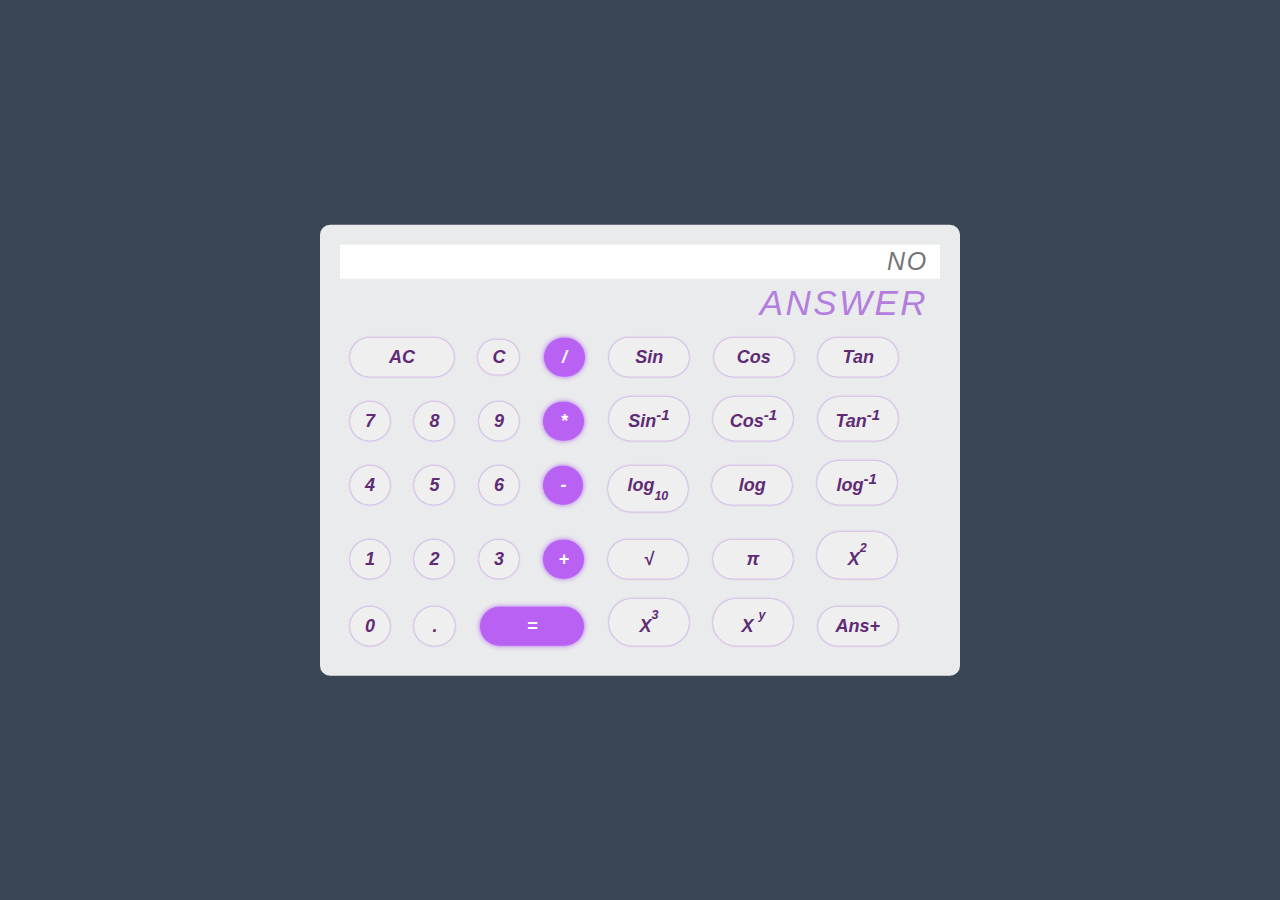
<file: index.html>
<html>
    <title>Calculator</title>
    <meta name="viewport" content="width=device-width, initial-scale=1">
<link rel="icon" href="gold Mbma badie .png" type="image/icon type">

<head>
    
<style> @font-face {
      font-family: s7;
      src: url(https://dl.dropbox.com/s/9w04nj4cqqbwr6z/DSEG7Classic-Bold.woff) format('woff');
  }

  * {
      padding: 0px;
      margin: 0px;
      font-family: sans-serif !important;
  }

  .main {
      width: 100%;
      height: 100%;
      background: linear-gradient(#3A4655, 10%, #3A4655, 90%, #3A4655);
  }

  .calculator {
      border-radius: 10px;
      width: 600px;
      padding: 20px;
      background: #EAEBEC;
      position: absolute;
      left: 50%;
      top: 50%;
      transform: translate(-50%, -50%)
  }

  .form-control {
      display: block;
      width: 100%;
      height: 34px;
      padding: 6px 12px;
      font-size: 14px;
      line-height: 1.42857143;
      color: #555;
      background-color: #fff;
      background-image: none;
      text-align: right;
      font-size: 25px;
      letter-spacing: .07em;
      font-style: oblique 10deg;
      border: 0px;
      box-shadow: 0 0 0;
      font-family: "Comic Sans MS", cursive, sans-serif !important;
  }
  #answers {
      letter-spacing: .07em;
      border-top: 0px;
      height: 50px;
      background: transparent;
      font-size: 35px;
      float: left;
      margin-top: -1px;
      color: #b466cc;
      width: 65%;
  }

  #helper {
      font-family: sans-serif;
      border-top: 0px;
      height: 50px;
      float: left;
      background: transparent;
      font-size: 35px;
      margin-top: -1px;
      color: #b466cc;
      width: 35%;
      font-family: -apple-system, BlinkMacSystemFont, 'Segoe UI', Roboto, Oxygen, Ubuntu, Cantarell, 'Open Sans', 'Helvetica Neue', sans-serif !important;
  }

  #answers::placeholder {
      color: #a664db;
      opacity: .8;
  }

  .form-control:focus {
      border-color: transparent;
      outline: 0;
      -webkit-box-shadow: none;
      box-shadow: none;
  }

  .btns button {
      border-radius: 50px;
      border: 0px;
      box-shadow: 0px 0px 2px #a664db;
      padding: 9px 15px;
      margin: 10px;
      color: #602b75;
      font-weight: 600;
      font-size: 18px;
      transition: .2s box-shadow linear;
      font-style: oblique;
      cursor: pointer;
  }

  .btns button:hover {
      box-shadow: 0px 0px 5px 0px #8d33b7 !important;
  }

  .btns button:active {
      box-shadow: 0px 0px 10px black
  }

  #equal {
      padding: 9px 47px;
  }

  #clear {
      padding: 9px 39px;
  }

  #desimal {
      padding: 9px 18px;
  }

  #multiply {
      padding: 9px 17px;
  }

  #devide {
      padding: 9px 18px;
  }

  .color {
      background: #b861f2;
      color: #fff !important;
      box-shadow: 0px 0px 5px #b161f2 !important;
  }

  #backspace {
      padding: 7px 14px;
  }

  .sci-btn {
      width: 80px;
  }
  .clear{
      clear: both;
  }</style>    
</head>
    <body>
    <script>function backSpace() {
    box = document.getElementById('input');
    number = box.value;
    var len = number.length - 1;
    var newNumber = number.substring(0, len);
    box.value = newNumber;
}

function cler() {
    document.getElementById('input').value = '';
    document.getElementById('answers').value = '';
    document.getElementById('helper').value = '';
}

function isInputNumber(evt) {
    var ch = String.fromCharCode(evt.which);
    if (!(/[0-9]/.test(ch))) {
        evt.preventDefault();
    }
}

function calc(type) {
    // get the value of the input when the button is clicked
    const value = document.getElementById('input').value;
    // declare the result
    let result = 0;
    helper = "";
    switch (type) {
        case 'sin':
            result = Math.sin(value);
            helper = "Sin " + value + " =";
            break;
        case 'cos':
            result = Math.cos(value);
            helper = "Cos " + value + " =";
            break;
        case 'tan':
            result = Math.tan(value);
            helper = "Tan " + value + " =";
            break;
        case 'sin-':
            result = Math.asin(value);
            helper = "Sin  " + value + " =";
            break;
        case 'cos-':
            result = Math.acos(value);
            helper = "Cos " + value + " =";
            break;
        case 'tan-':
            result = Math.atan(value);
            helper = "Tan " + value + " =";
            break;
        case 'log':
            result = Math.log(value);
            helper = "log " + value + " =";
            break;
        case 'log-':
            result = Math.exp(value);
            helper = "Tan " + value + " =";
            break;
        case 'log10':
            result = Math.log10(value);
            helper = "Log10 " + value + " =";
            break;
        case 'square':
            result = Math.pow(value, 2);
            helper = value + "Pow 2 =";
            break;
        case 'third':
            result = Math.pow(value, 3);
            helper = value + "Pow 3 =";
            break;
        case 'root':
            result = Math.sqrt(value);
            
            helper ="Root of"+  value + " =";
            break;
        default:
            break;
    }
    
    // show the result in the input
    document.getElementById('answers').value = result;
    document.getElementById('helper').value = helper;
    
}

function swp() {
    var outputval = document.getElementById('answers').value;
    document.getElementById('input').value = outputval;

}</script>
    </body>
<div class="main">
    <div class="calculator">
        <form name="forms" class="forms">
            <div class="screen">
                <input type="text" name="input" class=" form-control" id="input" placeholder="NO" autocomplete="off"
                    onkeypress="isInputNumber(event)">
                <div class="input-group">
                    <input type="text" id="helper" class="form-control" readonly="true">
                    <input type="text" name="answers" class="form-control" placeholder="ANSWER" readonly="readonly"
                        id="answers">
                        <span class="clear"></span>
                </div>
            </div>
            
            
            <div class="buttons">
                <div class="btns main-buttons">
                    <button type="button" id="clear" onclick="cler()">AC</button>
                    <button type="button" id="backspace" onclick="backSpace()">C</button>
                    <button type="button" id="devide" class="color" onclick="forms.input.value +='/'">/</button>
                    <button type="button" class="sci-btn" onclick="calc('sin')">Sin</button>
                    <button type="button" class="sci-btn" onclick="calc('cos')">Cos</button>
                    <button type="button" class="sci-btn" onclick="calc('tan')">Tan</button>
                    <button type="button" onclick="forms.input.value +='7'">7</button>
                    <button type="button" onclick="forms.input.value +='8'">8</button>
                    <button type="button" onclick="forms.input.value +='9'">9</button>
                    <button type="button" class="color" id="multiply" onclick="forms.input.value +='*'">*</button>
                    <button type="button" class="sci-btn" onclick="calc('sin-')">Sin<sup>-1</sup> </button>
                    <button type="button" class="sci-btn" onclick="calc('cos-')">Cos<sup>-1</sup></button>
                    <button type="button" class="sci-btn" onclick="calc('tan-')">Tan<sup>-1</sup></button>
                    <button type="button" onclick="forms.input.value +='4'">4</button>
                    <button type="button" onclick="forms.input.value +='5'">5</button>
                    <button type="button" onclick="forms.input.value +='6'">6</button>
                    <button type="button" class="color" id="multiply" onclick="forms.input.value +='-'">-</button>
                    <button type="button" class="sci-btn" onclick="calc('log10')">log<sub><sub>10</sub></sub></button>
                    <button type="button" class="sci-btn" onclick="calc('log')">log</button>
                    <button type="button" class="sci-btn" onclick="calc('log-')">log<sup>-1</sup></button>
                    <button type="button" onclick="forms.input.value +='1'">1</button>
                    <button type="button" onclick="forms.input.value +='2'">2</button>
                    <button type="button" onclick="forms.input.value +='3'">3</button>
                    <button type="button" class="color" onclick="forms.input.value +='+'">+</button>
                    <button type="button" class="sci-btn" onclick="calc('root')">&radic;</button>
                    <button type="button" class="sci-btn" onclick="forms.input.value +='3.14159265359'">&#960;</button>
                    <button type="button" class="sci-btn" onclick="calc('square')">X<sup><sup>2</sup></sup></button>
                    <button type="button" onclick="forms.input.value +='0'">0</button>
                    <button type="button" id="desimal" onclick="forms.input.value +='.'">.</button>
                    <button type="button" class="color" id="equal" onclick="forms.answers.value= eval(forms.input.value)">=</button>
                    <button type="button" class="sci-btn" onclick="calc('third')">X<sup><sup>3</sup></sup></button>
                    <button type="button" class="sci-btn" onclick="forms.input.value +='**'">X <sup><sup>y</sup></sup></button>
                    <button type="button" class="sci-btn" onclick="swp()">Ans+</button>
                </div>
            </div>
        </form>
    </div>
</div>
    </html>
</file>
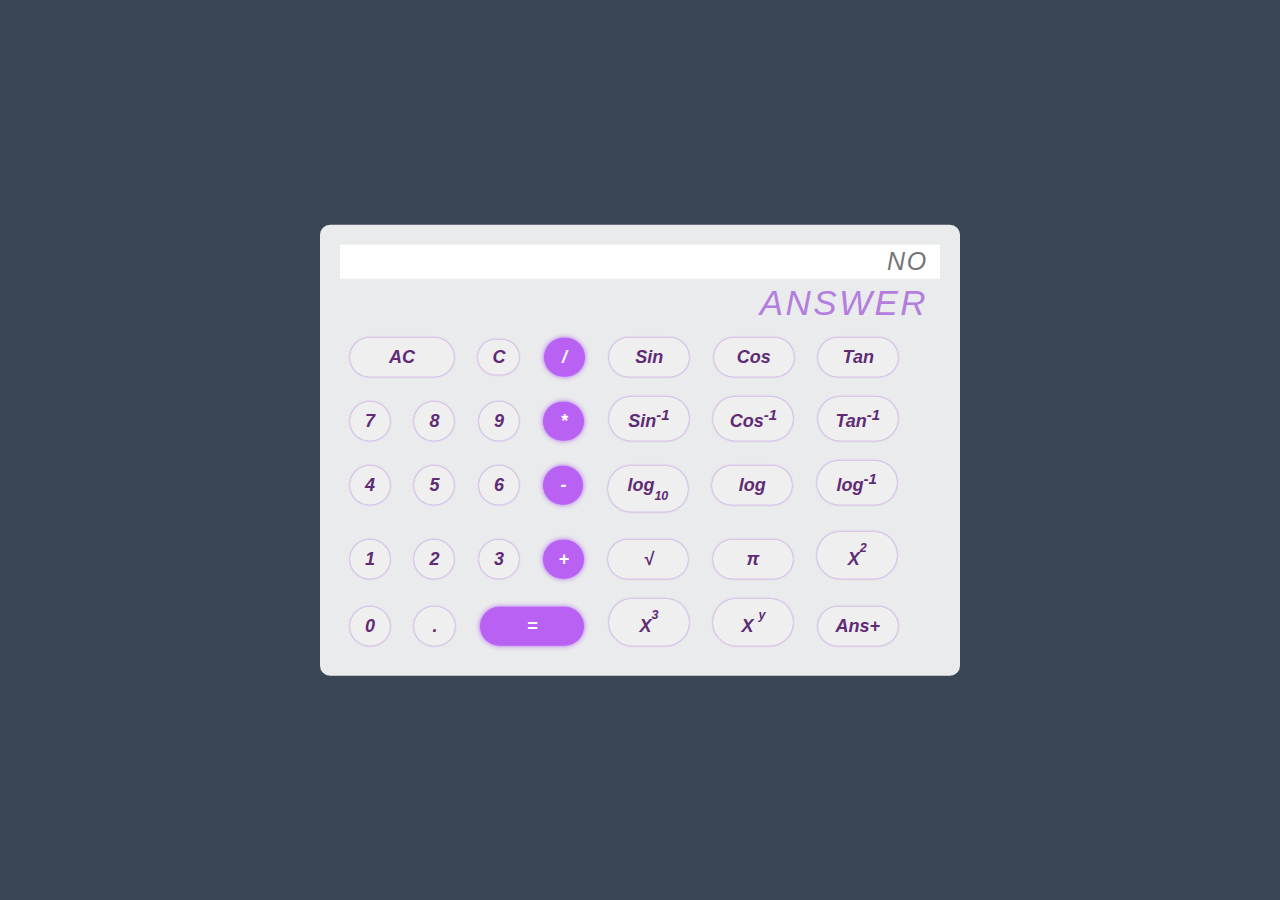
<file: calculator.html>
<html>
    <title>Calculator</title>
    <meta name="viewport" content="width=device-width, initial-scale=1">

<head>
  <link rel="stylesheet" type="text/css" href="style.css">
</head>
    <body>
    <script src="myscripts.js"></script>
    </body>
<div class="main">
    <div class="calculator">
        <form name="forms" class="forms">
            <div class="screen">
                <input type="text" name="input" class=" form-control" id="input" placeholder="NO" autocomplete="off"
                    onkeypress="isInputNumber(event)">
                <div class="input-group">
                    <input type="text" id="helper" class="form-control" readonly="true">
                    <input type="text" name="answers" class="form-control" placeholder="ANSWER" readonly="readonly"
                        id="answers">
                        <span class="clear"></span>
                </div>
            </div>
            
            
            <div class="buttons">
                <div class="btns main-buttons">
                    <button type="button" id="clear" onclick="cler()">AC</button>
                    <button type="button" id="backspace" onclick="backSpace()">C</button>
                    <button type="button" id="devide" class="color" onclick="forms.input.value +='/'">/</button>
                    <button type="button" class="sci-btn" onclick="calc('sin')">Sin</button>
                    <button type="button" class="sci-btn" onclick="calc('cos')">Cos</button>
                    <button type="button" class="sci-btn" onclick="calc('tan')">Tan</button>
                    <button type="button" onclick="forms.input.value +='7'">7</button>
                    <button type="button" onclick="forms.input.value +='8'">8</button>
                    <button type="button" onclick="forms.input.value +='9'">9</button>
                    <button type="button" class="color" id="multiply" onclick="forms.input.value +='*'">*</button>
                    <button type="button" class="sci-btn" onclick="calc('sin-')">Sin<sup>-1</sup> </button>
                    <button type="button" class="sci-btn" onclick="calc('cos-')">Cos<sup>-1</sup></button>
                    <button type="button" class="sci-btn" onclick="calc('tan-')">Tan<sup>-1</sup></button>
                    <button type="button" onclick="forms.input.value +='4'">4</button>
                    <button type="button" onclick="forms.input.value +='5'">5</button>
                    <button type="button" onclick="forms.input.value +='6'">6</button>
                    <button type="button" class="color" id="multiply" onclick="forms.input.value +='-'">-</button>
                    <button type="button" class="sci-btn" onclick="calc('log10')">log<sub><sub>10</sub></sub></button>
                    <button type="button" class="sci-btn" onclick="calc('log')">log</button>
                    <button type="button" class="sci-btn" onclick="calc('log-')">log<sup>-1</sup></button>
                    <button type="button" onclick="forms.input.value +='1'">1</button>
                    <button type="button" onclick="forms.input.value +='2'">2</button>
                    <button type="button" onclick="forms.input.value +='3'">3</button>
                    <button type="button" class="color" onclick="forms.input.value +='+'">+</button>
                    <button type="button" class="sci-btn" onclick="calc('root')">&radic;</button>
                    <button type="button" class="sci-btn" onclick="forms.input.value +='3.14159265359'">&#960;</button>
                    <button type="button" class="sci-btn" onclick="calc('square')">X<sup><sup>2</sup></sup></button>
                    <button type="button" onclick="forms.input.value +='0'">0</button>
                    <button type="button" id="desimal" onclick="forms.input.value +='.'">.</button>
                    <button type="button" class="color" id="equal" onclick="forms.answers.value= eval(forms.input.value)">=</button>
                    <button type="button" class="sci-btn" onclick="calc('third')">X<sup><sup>3</sup></sup></button>
                    <button type="button" class="sci-btn" onclick="forms.input.value +='**'">X <sup><sup>y</sup></sup></button>
                    <button type="button" class="sci-btn" onclick="swp()">Ans+</button>
                </div>
            </div>
        </form>
    </div>
</div>
    </html>
</file>
<file: style.css>
@font-face {
      font-family: s7;
      src: url(https://dl.dropbox.com/s/9w04nj4cqqbwr6z/DSEG7Classic-Bold.woff) format('woff');
  }

  * {
      padding: 0px;
      margin: 0px;
      font-family: sans-serif !important;
  }

  .main {
      width: 100%;
      height: 100%;
      background: linear-gradient(#3A4655, 10%, #3A4655, 90%, #3A4655);
  }

  .calculator {
      border-radius: 10px;
      width: 600px;
      padding: 20px;
      background: #EAEBEC;
      position: absolute;
      left: 50%;
      top: 50%;
      transform: translate(-50%, -50%)
  }

  .form-control {
      display: block;
      width: 100%;
      height: 34px;
      padding: 6px 12px;
      font-size: 14px;
      line-height: 1.42857143;
      color: #555;
      background-color: #fff;
      background-image: none;
      text-align: right;
      font-size: 25px;
      letter-spacing: .07em;
      font-style: oblique 10deg;
      border: 0px;
      box-shadow: 0 0 0;
      font-family: "Comic Sans MS", cursive, sans-serif !important;
  }
  #answers {
      letter-spacing: .07em;
      border-top: 0px;
      height: 50px;
      background: transparent;
      font-size: 35px;
      float: left;
      margin-top: -1px;
      color: #b466cc;
      width: 65%;
  }

  #helper {
      font-family: sans-serif;
      border-top: 0px;
      height: 50px;
      float: left;
      background: transparent;
      font-size: 35px;
      margin-top: -1px;
      color: #b466cc;
      width: 35%;
      font-family: -apple-system, BlinkMacSystemFont, 'Segoe UI', Roboto, Oxygen, Ubuntu, Cantarell, 'Open Sans', 'Helvetica Neue', sans-serif !important;
  }

  #answers::placeholder {
      color: #a664db;
      opacity: .8;
  }

  .form-control:focus {
      border-color: transparent;
      outline: 0;
      -webkit-box-shadow: none;
      box-shadow: none;
  }

  .btns button {
      border-radius: 50px;
      border: 0px;
      box-shadow: 0px 0px 2px #a664db;
      padding: 9px 15px;
      margin: 10px;
      color: #602b75;
      font-weight: 600;
      font-size: 18px;
      transition: .2s box-shadow linear;
      font-style: oblique;
      cursor: pointer;
  }

  .btns button:hover {
      box-shadow: 0px 0px 5px 0px #8d33b7 !important;
  }

  .btns button:active {
      box-shadow: 0px 0px 10px black
  }

  #equal {
      padding: 9px 47px;
  }

  #clear {
      padding: 9px 39px;
  }

  #desimal {
      padding: 9px 18px;
  }

  #multiply {
      padding: 9px 17px;
  }

  #devide {
      padding: 9px 18px;
  }

  .color {
      background: #b861f2;
      color: #fff !important;
      box-shadow: 0px 0px 5px #b161f2 !important;
  }

  #backspace {
      padding: 7px 14px;
  }

  .sci-btn {
      width: 80px;
  }
  .clear{
      clear: both;
  }
</file>
